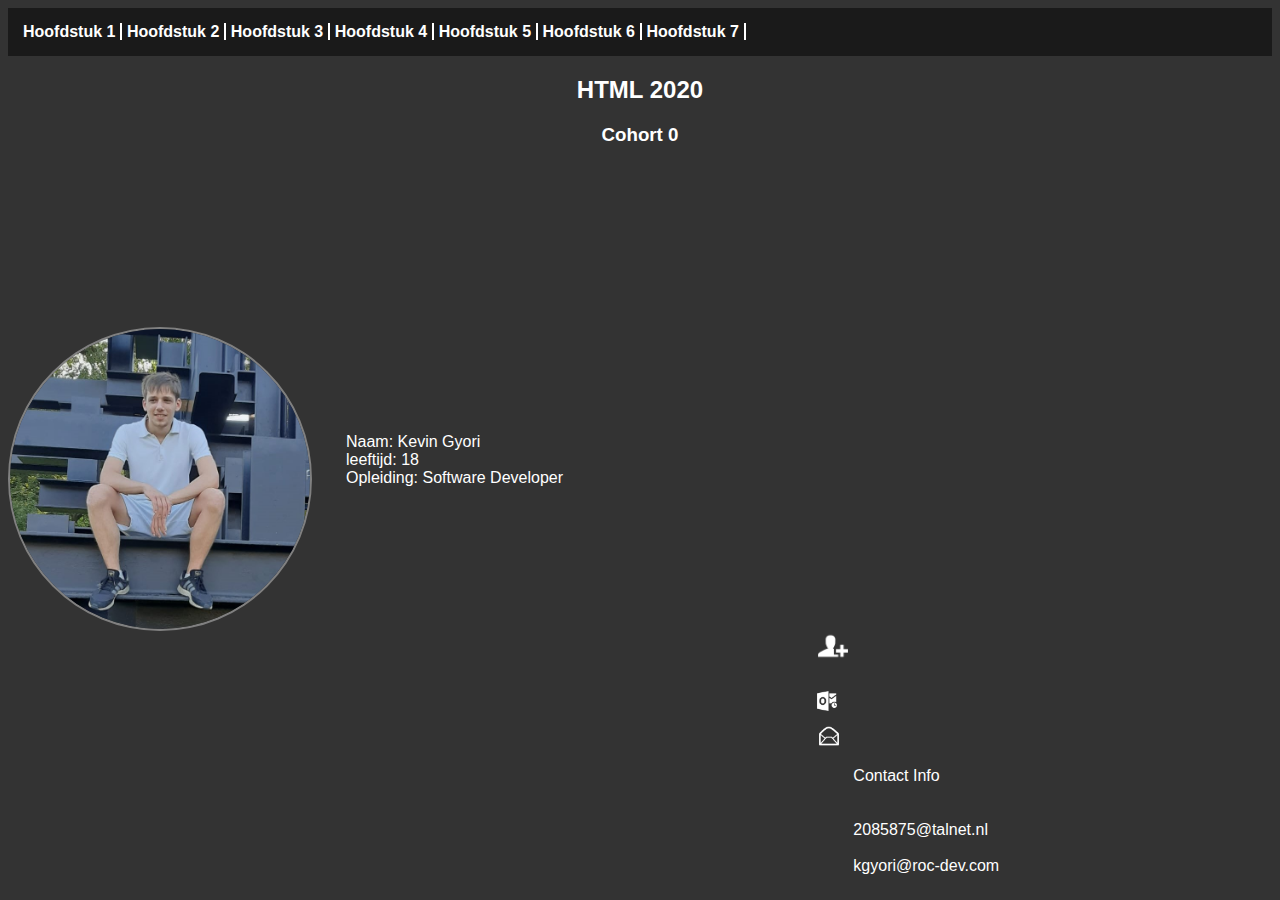
<file: index.html>
<!DOCTYPE html>
<html lang="en">
<head>
    <meta charset="UTF-8">
    <title>HTML 2020</title>
    <link rel="stylesheet" href="homepageCSS.css">
</head>
<body>

<header>
    <nav>
        <a href="h01/index.html">Hoofdstuk 1</a>
        <a href="h02/index.html">Hoofdstuk 2</a>
        <a href="h03/index.html">Hoofdstuk 3</a>
        <a href="h04/index.html">Hoofdstuk 4</a>
        <a href="h05/index.html">Hoofdstuk 5</a>
        <a href="h06/index.html">Hoofdstuk 6</a>
        <a href="h07/index.html">Hoofdstuk 7</a>
    </nav>
</header>

<!--body-->

<h2>HTML 2020</h2>
<h3>Cohort 0</h3>
<br>
<br>
<br>
<br>
<br>
<br>
<br>
<br>
<br>

<!--about me-->
<img class="pfp" src="img/pfp.jpg" alt="Profile picture">
<p>Naam: Kevin Gyori <br> leeftijd: 18 <br> Opleiding: Software Developer</p>


<!--contact info-->
<img class= "contact" src="img/add-user-xxl.png" alt="contact">
<img  class="outlook" src="img/outlook-xxl.png" alt="outlook">
<img  class="gmail" src="img/email-xxl.png" alt="gmail">
<p class="p1">Contact Info<br><br><br>2085875@talnet.nl<br><br>kgyori@roc-dev.com</p>

</body>
</html>
</file>
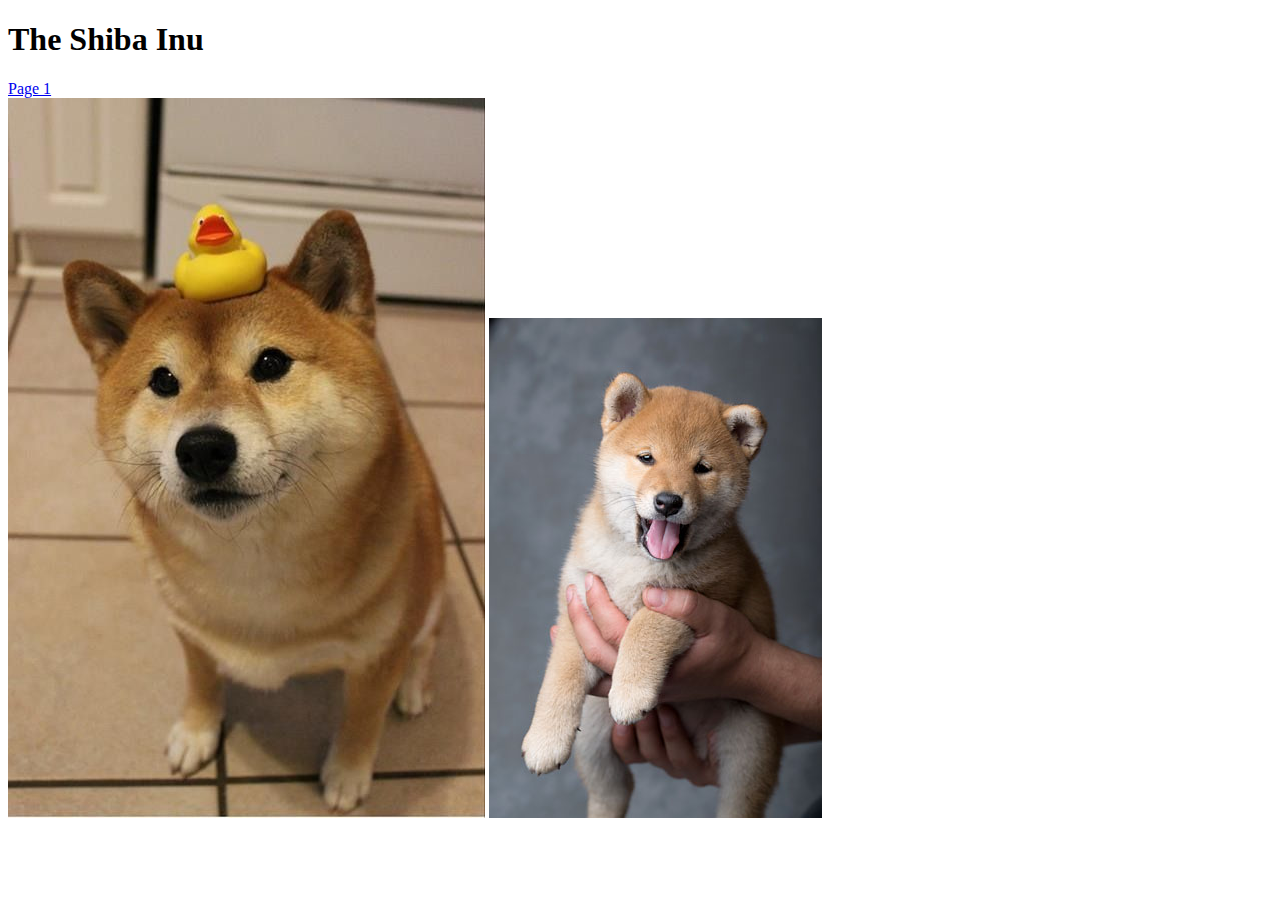
<file: h02/index.html>
<!DOCTYPE html>
<html lang="en">
<head>
    <meta charset="UTF-8">
    <title>Opdracht2_1</title>
</head>
<body>

<h1>The Shiba Inu</h1>
<a href="page1.html">Page 1</a>
<br>
<img src="img/shiba.jpg" alt="Shiba">
<img src="img/puppy.jpg" alt="Puppy">

</body>
</html>
</file>
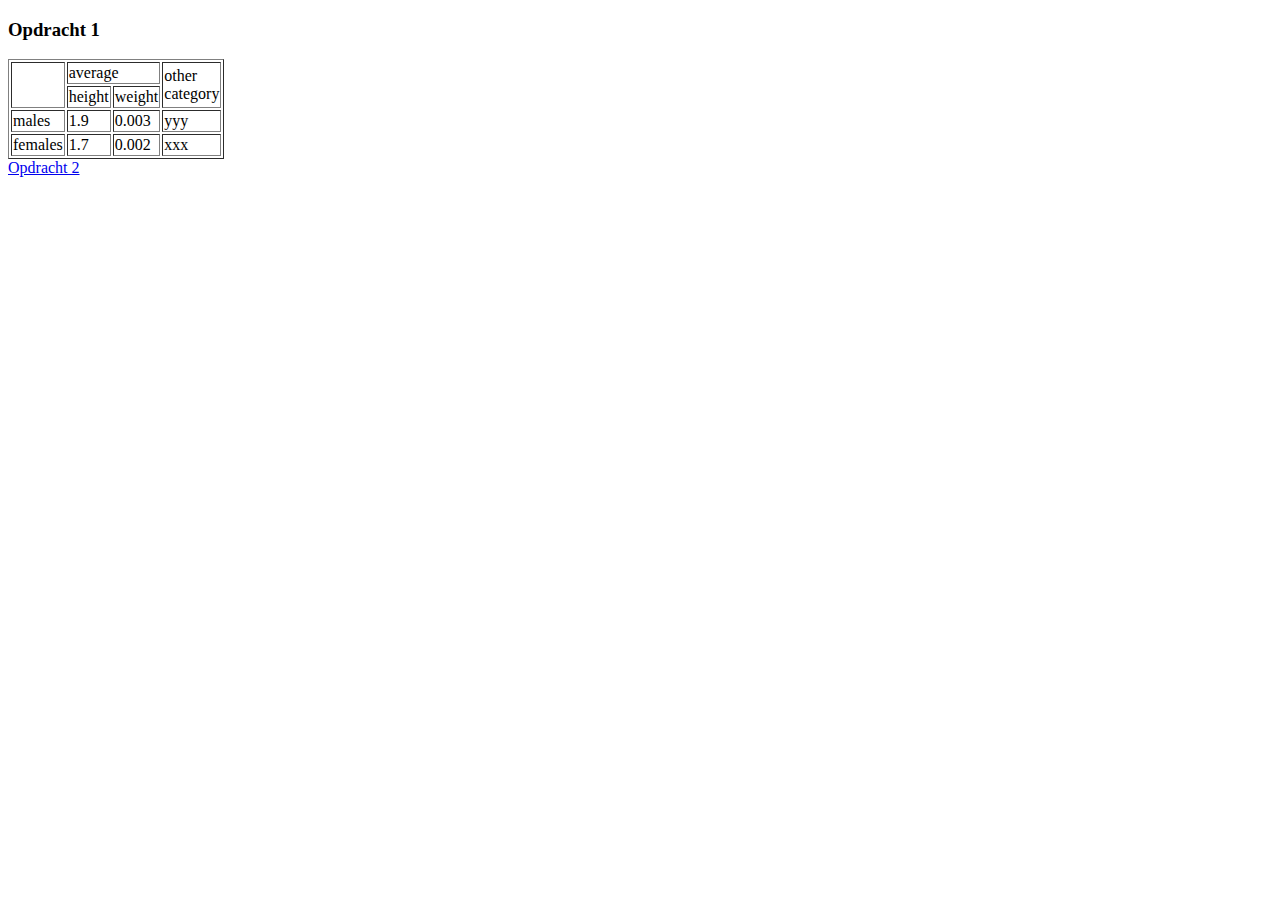
<file: h03/index.html>
<!DOCTYPE html>
<html lang="en">
<head>
    <meta charset="UTF-8">
    <title>Tabellen</title>
</head>
<body>
<h3>Opdracht 1</h3>
<table border="1">
    <tr>
        <td rowspan="2">　　　</td>
        <td colspan="2">average</td>
        <td rowspan="2">other<br>category</td>
    </tr>
    <tr>
        <td>height</td>
        <td>weight</td>
    </tr>
    <tr>
        <td>males</td>
        <td>1.9</td>
        <td>0.003</td>
        <td>yyy</td>
    </tr>
    <tr>
        <td>females</td>
        <td>1.7</td>
        <td>0.002</td>
        <td>xxx</td>
    </tr>
</table>

<a href="Opdracht3_2.html">Opdracht 2</a>

</body>
</html>
</file>
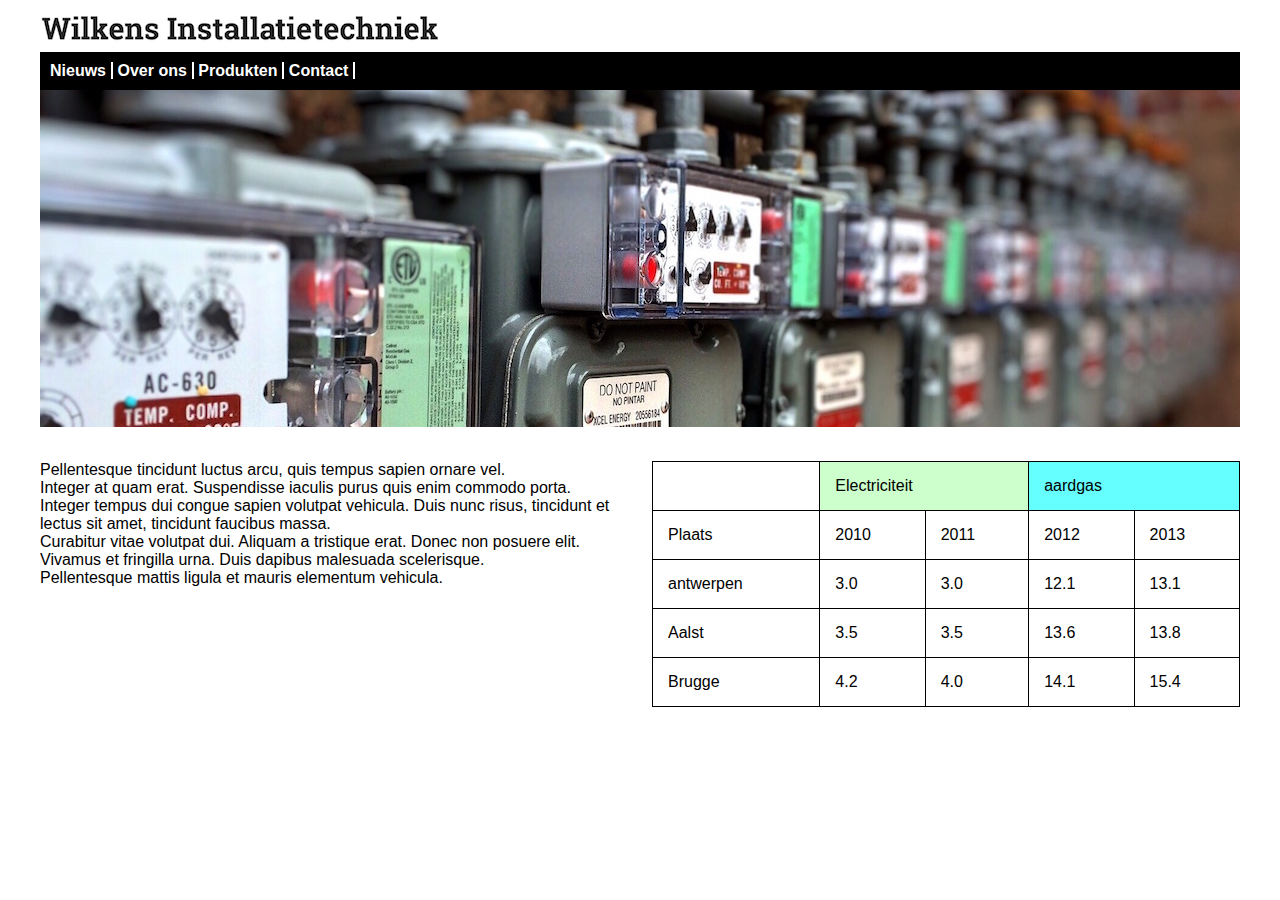
<file: h04/index.html>
<!DOCTYPE html>
<html lang="en">
<head>
    <meta charset="UTF-8">
    <title>Wilkens electrische installaties</title>
    <link rel="stylesheet" href="css/wilkens.css">
</head>
<body>
<div class="wrapper">

<!--header-->

<header>
    <img src="img/wilkens_logo.png" alt="logo">
    <nav>
        <a href="">Nieuws</a>
        <a href="">Over ons</a>
        <a href="">Produkten</a>
        <a href="">Contact</a>
    </nav>
</header>

<!--content-->
<main>
    <img src="img/elektriciteit.jpg" alt="foto electrische installatie">
    <article>
        Pellentesque tincidunt luctus arcu, quis tempus sapien ornare vel.
        <br>
        Integer at quam erat. Suspendisse iaculis purus quis enim commodo porta.
        <br>
        Integer tempus dui congue sapien volutpat vehicula. Duis nunc risus, tincidunt et lectus sit amet, tincidunt faucibus massa.
        <br>
        Curabitur vitae volutpat dui. Aliquam a tristique erat. Donec non posuere elit. Vivamus et fringilla urna. Duis dapibus malesuada scelerisque.
        <br>
        Pellentesque mattis ligula et mauris elementum vehicula.
    </article>
<table>
    <tr>
        <td></td>
        <td class="groen" colspan="2">Electriciteit</td>
        <td class="blauw" colspan="2">aardgas</td>
    </tr>
    <tr>
        <td>Plaats</td>
        <td>2010</td>
        <td>2011</td>
        <td>2012</td>
        <td>2013</td>
    </tr>
    <tr>
        <td>antwerpen</td>
        <td>3.0</td>
        <td>3.0</td>
        <td>12.1</td>
        <td>13.1</td>
    </tr>
    <tr>
        <td>Aalst</td>
        <td>3.5</td>
        <td>3.5</td>
        <td>13.6</td>
        <td>13.8</td>
    </tr>
    <tr>
        <td>Brugge</td>
        <td>4.2</td>
        <td>4.0</td>
        <td>14.1</td>
        <td>15.4</td>
    </tr>
</table>

</main>
</div> <!--wrapper-->
</body>
</html>
</file>
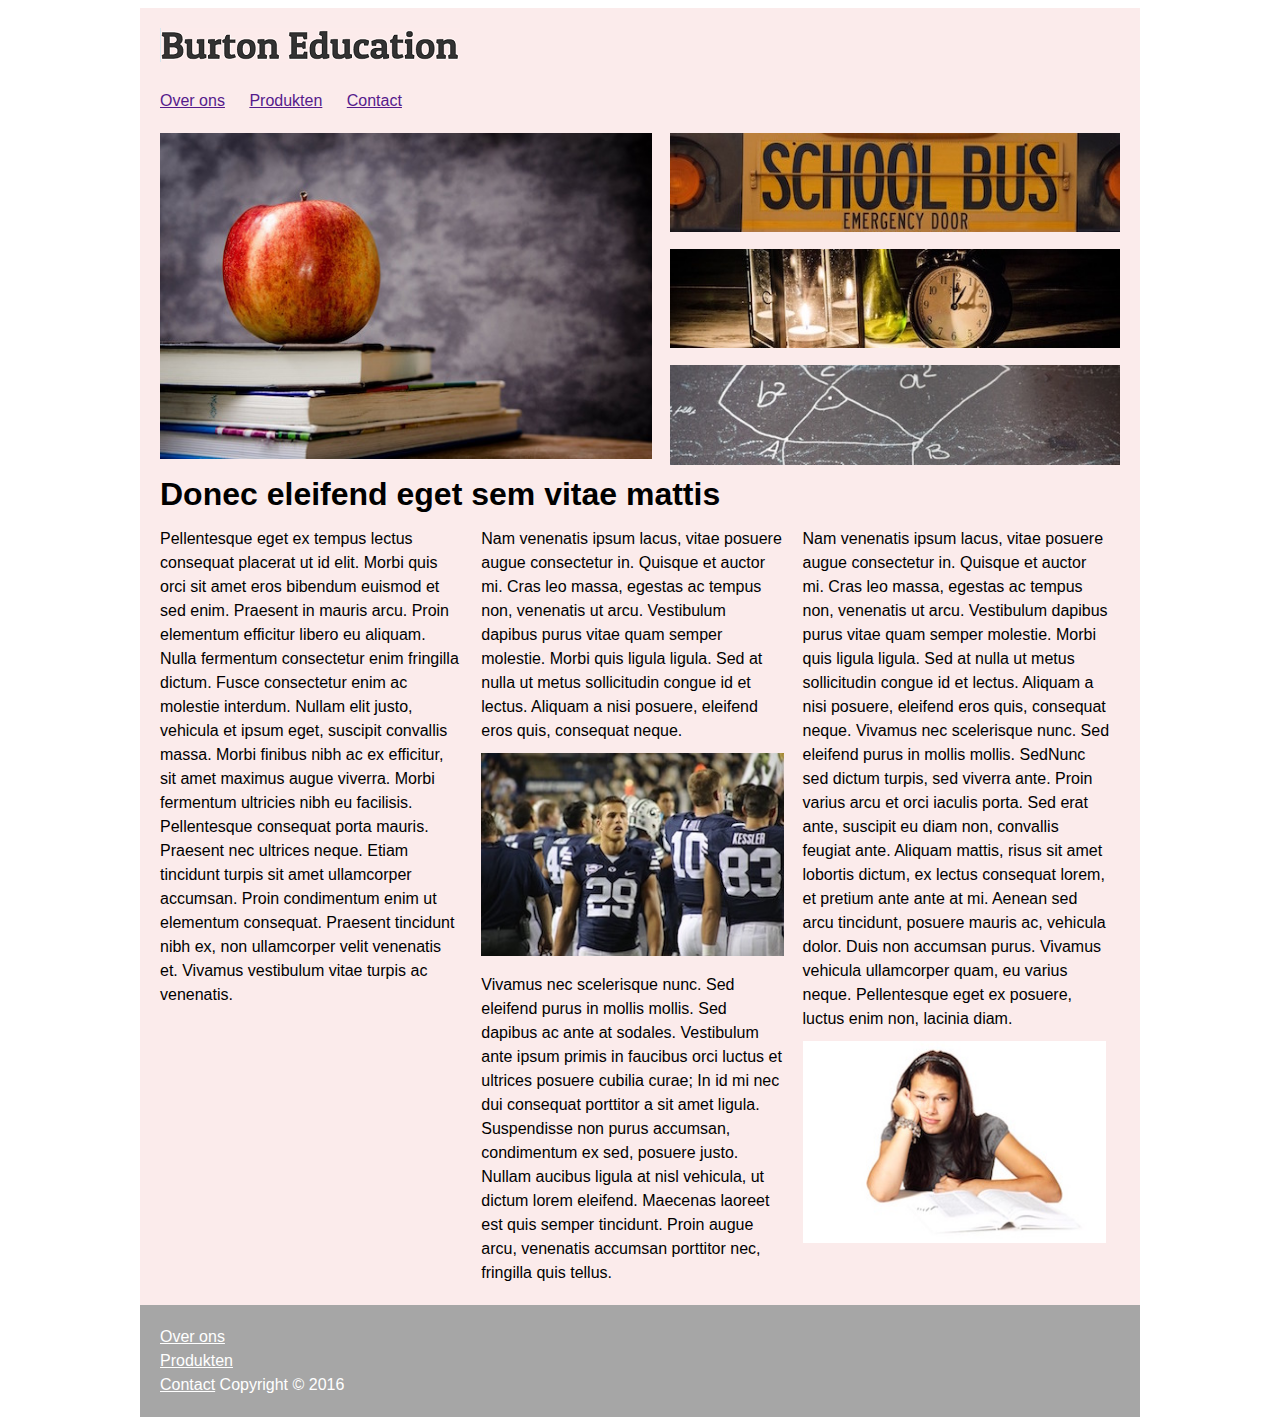
<file: h05/index.html>
<!DOCTYPE html>
<html lang="en">
<head>
    <meta charset="UTF-8">
    <title>Burton Education</title>
    <link rel="stylesheet" href="burtonCSS.css">
</head>
<body>

<div id="wrapper">

<header>
    <img src="img/burton_logo.png" alt="logo">
</header>

    <nav>
        <a href="">Over ons</a>
        <a href="">Produkten</a>
        <a href="">Contact</a>
    </nav>

    <section class="appel">
        <img  class="appel" src="img/appel.jpg" alt="appel">
    </section>
    <section class="visuals">
        <img class="visuals" src="img/bus.jpg" alt="schoolbus">
        <img class="visuals" src="img/desk.jpg" alt="clock">
        <img class="visuals" src="img/pythagoras.jpg" alt="schoolbord">
    </section>
    <section class="artikelen">
        <h1>Donec eleifend eget sem vitae mattis</h1>
        <article>Pellentesque eget ex tempus lectus consequat placerat ut id elit.
            Morbi quis orci sit amet eros bibendum euismod et sed enim.
            Praesent in mauris arcu. Proin elementum efficitur libero eu aliquam.
            Nulla fermentum consectetur enim fringilla dictum. Fusce consectetur enim ac
            molestie interdum.
            Nullam elit justo, vehicula et ipsum eget, suscipit convallis massa.
            Morbi finibus nibh ac ex efficitur, sit amet maximus augue viverra.
            Morbi fermentum ultricies nibh eu facilisis.
            Pellentesque consequat porta mauris. Praesent nec ultrices neque.
            Etiam tincidunt turpis sit amet ullamcorper accumsan.
            Proin condimentum enim ut elementum consequat. Praesent tincidunt nibh ex, non
            ullamcorper
            velit venenatis et.
            Vivamus vestibulum vitae turpis ac venenatis.</article>

        <article>
            Nam venenatis ipsum lacus, vitae posuere augue consectetur in.
            Quisque et auctor mi. Cras leo massa, egestas ac tempus non, venenatis ut arcu.
            Vestibulum dapibus purus vitae quam semper molestie. Morbi quis ligula ligula.
            Sed at nulla ut metus sollicitudin congue id et lectus. Aliquam a nisi posuere,
            eleifend eros quis, consequat neque.
            <img class="article" src="img/football.jpg" alt="football">
            Vivamus nec scelerisque nunc. Sed eleifend purus in mollis mollis. Sed dapibus ac ante at sodales.
            Vestibulum ante ipsum primis in faucibus orci luctus et ultrices posuere cubilia curae; In id mi
            nec dui consequat porttitor
            a sit amet ligula. Suspendisse non purus accumsan, condimentum ex sed, posuere justo. Nullam
            aucibus ligula at nisl vehicula, ut dictum lorem eleifend. Maecenas laoreet est quis semper tincidunt.
            Proin augue arcu, venenatis accumsan porttitor nec, fringilla quis tellus.</article>

        <article>Nam venenatis ipsum lacus, vitae posuere augue consectetur in. Quisque et auctor mi.
            Cras leo massa, egestas ac tempus non, venenatis ut arcu. Vestibulum dapibus purus vitae quam semper
            molestie. Morbi quis ligula ligula. Sed at nulla ut metus sollicitudin congue id et lectus. Aliquam a nisi
            posuere, eleifend eros quis, consequat neque. Vivamus nec scelerisque nunc. Sed eleifend purus in mollis
            mollis. SedNunc sed dictum turpis, sed viverra ante. Proin varius arcu et orci iaculis porta.
            Sed erat ante, suscipit eu diam non, convallis feugiat ante. Aliquam mattis, risus sit amet
            lobortis dictum, ex lectus consequat lorem, et pretium ante ante at mi. Aenean sed arcu tincidunt,
            posuere mauris ac, vehicula dolor. Duis non accumsan purus. Vivamus vehicula ullamcorper quam, eu varius
            neque. Pellentesque eget ex posuere, luctus enim non, lacinia diam. <img class="article" src="img/book.jpg" alt="book">
        </article>
    </section>
</div>
<footer>
    <a href="">Over ons</a>
    <br>
    <a href="">Produkten</a>
    <br>
    <a href="">Contact</a>
    Copyright &copy; 2016
</footer>
</body>
</html>
</file>
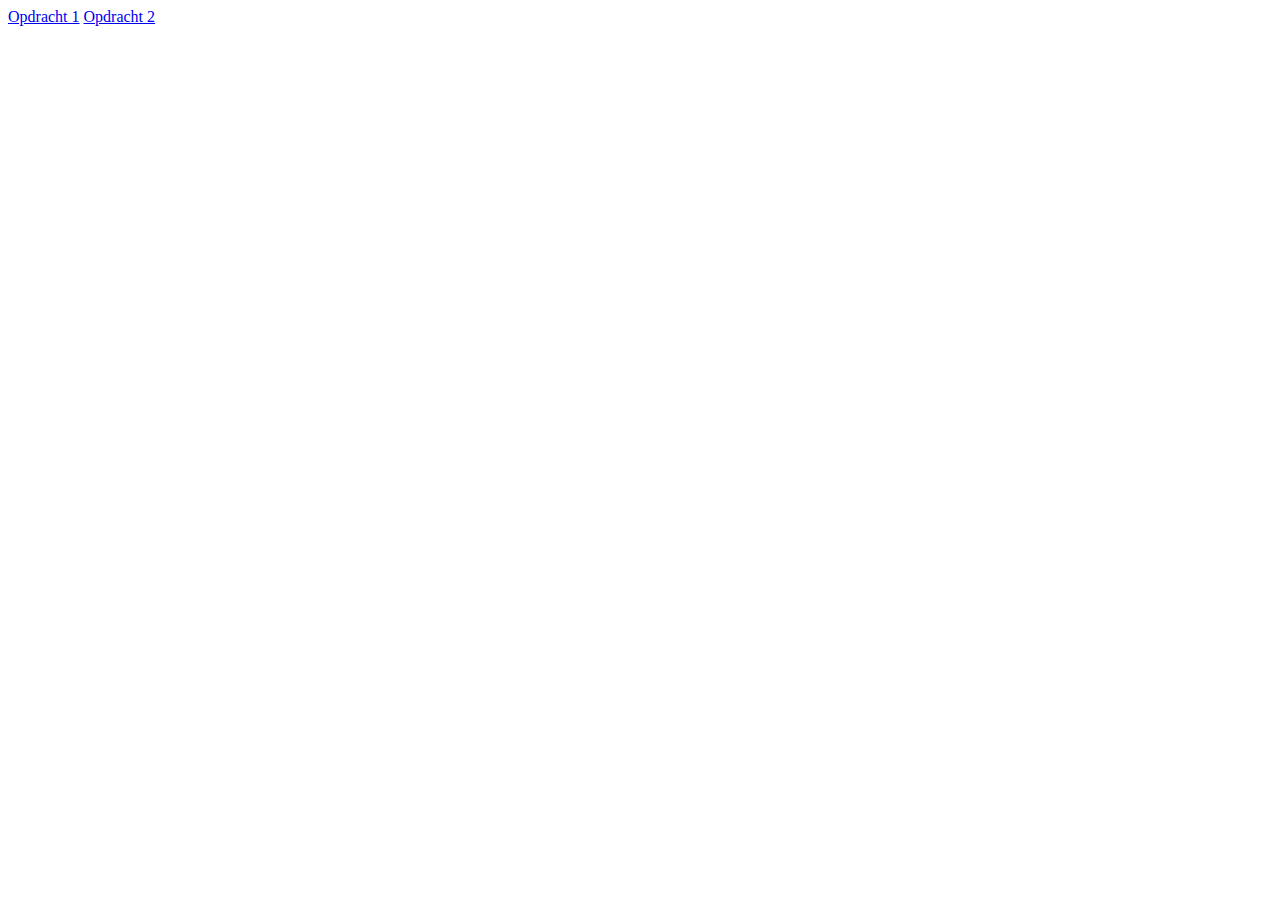
<file: h06/index.html>
<!DOCTYPE html>
<html lang="en">
<head>
    <meta charset="UTF-8">
    <title>Opdrachten</title>
</head>
<body>
<a href="h06_Opdracht1/index.html">Opdracht 1</a>
<a href="h06_Opdracht2/index.html">Opdracht 2</a>
</body>
</html>
</file>
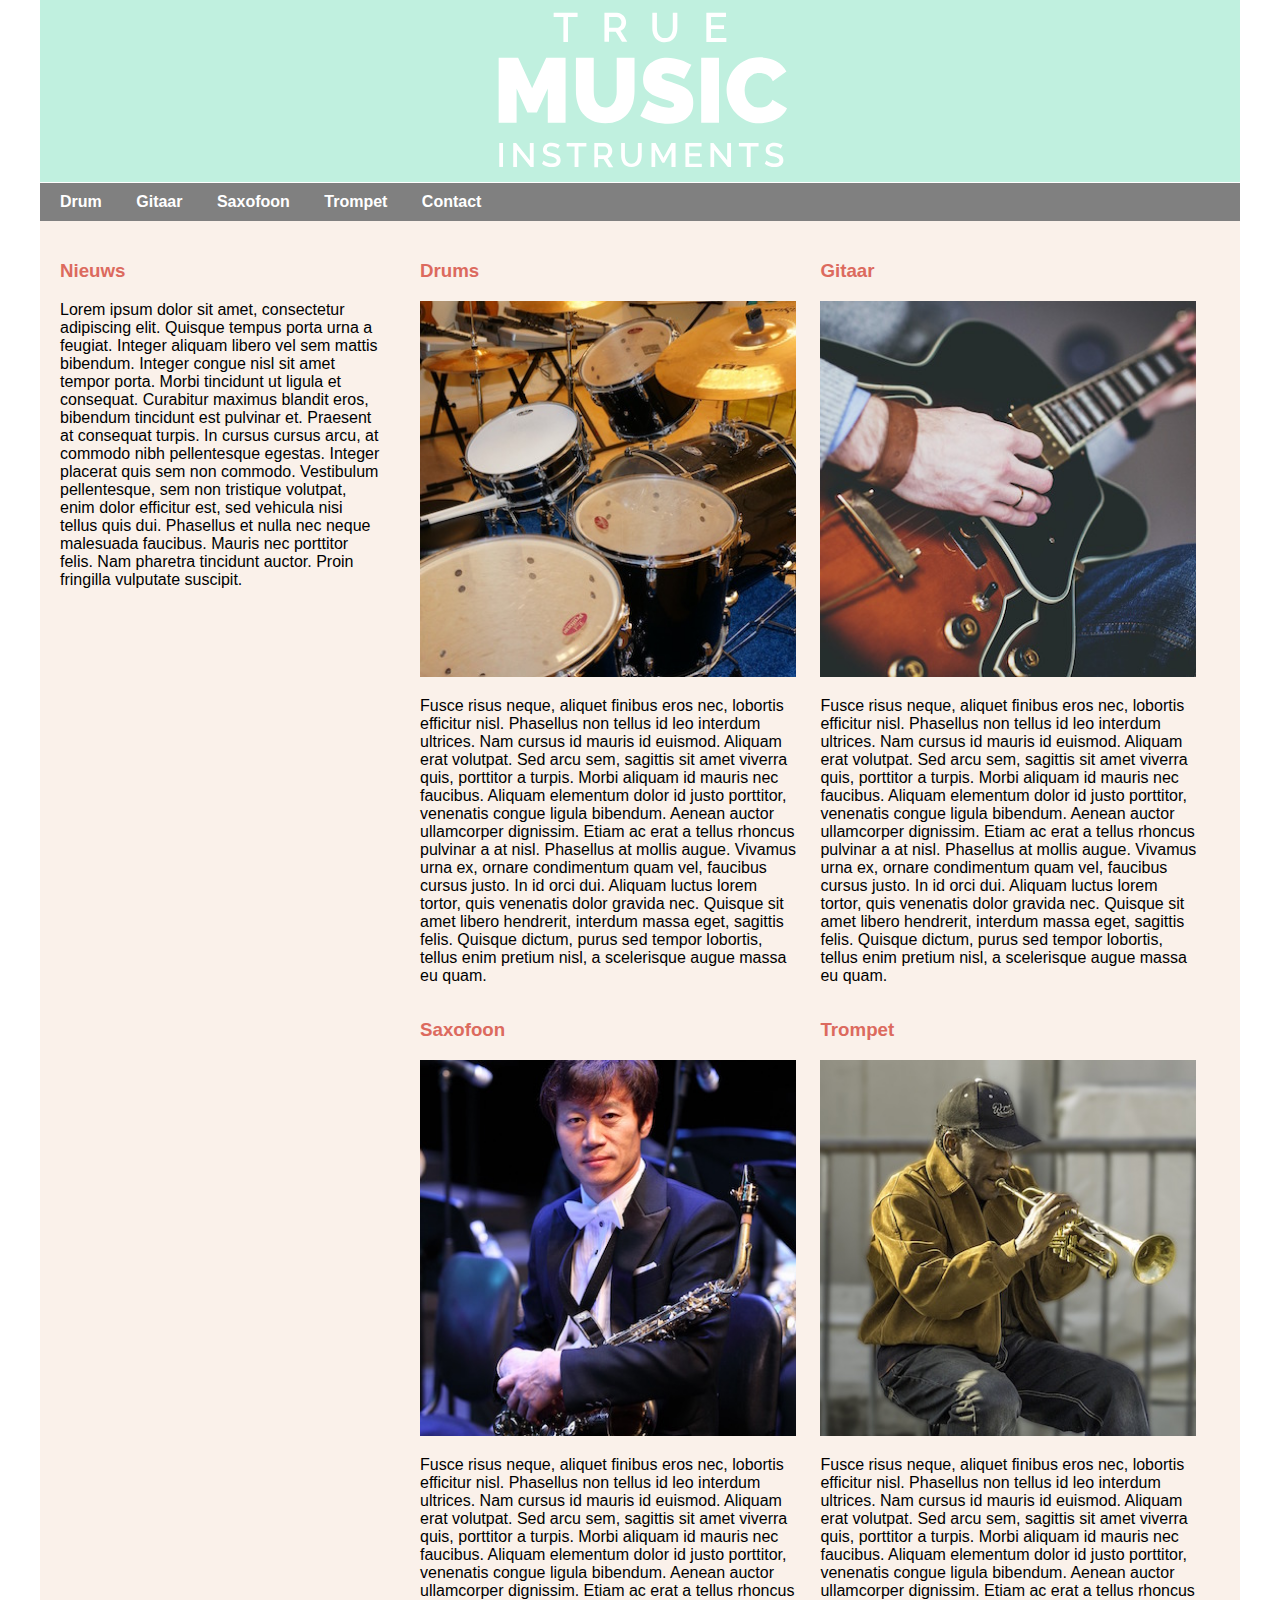
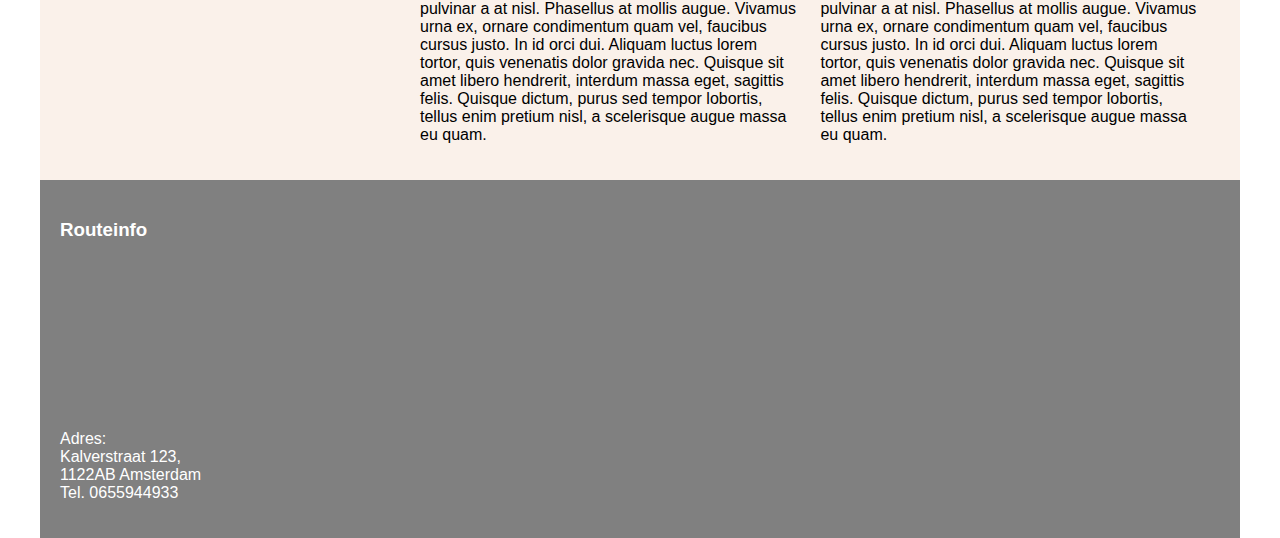
<file: h07/index.html>
<!DOCTYPE html>
<html lang="en">
<head>
    <meta charset="UTF-8">
    <title>True Music</title>
    <link rel="stylesheet" href="https://fonts.google.com/specimen/Raleway?query=raleway">
    <link rel="stylesheet" href="trueMusicCSS.css">

</head>
<body>
<div id="wrapper">
    <header>
        <img id="logo" src="img/truemusic-logo.svg" alt="logo">
    </header>

    <nav>
        <ul>
            <li><a href="#drum">Drum</a></li>
            <li><a href="#gitaar">Gitaar</a></li>
            <li><a href="#saxofoon">Saxofoon</a></li>
            <li><a href="#trompet">Trompet</a></li>
            <li><a href="#contact">Contact</a></li>
        </ul>
    </nav>
    <section id="nieuws">
        <h3>Nieuws</h3>
        Lorem ipsum dolor sit amet, consectetur adipiscing elit. Quisque tempus porta urna a feugiat.
        Integer aliquam libero vel sem mattis bibendum. Integer congue nisl sit amet tempor porta.
        Morbi tincidunt ut ligula et consequat. Curabitur maximus blandit eros, bibendum tincidunt est pulvinar et.
        Praesent at consequat turpis. In cursus cursus arcu, at commodo nibh pellentesque egestas.
        Integer placerat quis sem non commodo. Vestibulum pellentesque, sem non tristique volutpat,
        enim dolor efficitur est, sed vehicula nisi tellus quis dui. Phasellus et nulla nec neque malesuada faucibus.
        Mauris nec porttitor felis. Nam pharetra tincidunt auctor. Proin fringilla vulputate suscipit.
    </section>
    <section id="instrumenten">
        <article>
            <h3>Drums</h3>
            <img src="img/drums.jpg" alt="plaatje instrument">
            <p>
                Fusce risus neque, aliquet finibus eros nec, lobortis efficitur nisl.
                Phasellus non tellus id leo interdum ultrices. Nam cursus id mauris id euismod.
                Aliquam erat volutpat. Sed arcu sem, sagittis sit amet viverra quis, porttitor a turpis.
                Morbi aliquam id mauris nec faucibus. Aliquam elementum dolor id justo porttitor, venenatis
                congue ligula bibendum. Aenean auctor ullamcorper dignissim. Etiam ac erat a tellus rhoncus
                pulvinar a at nisl. Phasellus at mollis augue. Vivamus urna ex, ornare condimentum quam vel,
                faucibus cursus justo. In id orci dui. Aliquam luctus lorem tortor, quis venenatis dolor gravida nec.
                Quisque sit amet libero hendrerit, interdum massa eget, sagittis felis. Quisque dictum, purus
                sed tempor lobortis, tellus enim pretium nisl, a scelerisque augue massa eu quam.
            </p>
        </article>

        <article>
            <h3>Gitaar</h3>
            <img src="img/gitaar.jpg" alt="plaatje instrument">
            <p>
                Fusce risus neque, aliquet finibus eros nec, lobortis efficitur nisl.
                Phasellus non tellus id leo interdum ultrices. Nam cursus id mauris id euismod.
                Aliquam erat volutpat. Sed arcu sem, sagittis sit amet viverra quis, porttitor a turpis.
                Morbi aliquam id mauris nec faucibus. Aliquam elementum dolor id justo porttitor, venenatis
                congue ligula bibendum. Aenean auctor ullamcorper dignissim. Etiam ac erat a tellus rhoncus
                pulvinar a at nisl. Phasellus at mollis augue. Vivamus urna ex, ornare condimentum quam vel,
                faucibus cursus justo. In id orci dui. Aliquam luctus lorem tortor, quis venenatis dolor gravida nec.
                Quisque sit amet libero hendrerit, interdum massa eget, sagittis felis. Quisque dictum, purus
                sed tempor lobortis, tellus enim pretium nisl, a scelerisque augue massa eu quam.
            </p>
        </article>

        <article>
            <h3>Saxofoon</h3>
            <img src="img/saxofoon.jpg" alt="plaatje instrument">
            <p>
                Fusce risus neque, aliquet finibus eros nec, lobortis efficitur nisl.
                Phasellus non tellus id leo interdum ultrices. Nam cursus id mauris id euismod.
                Aliquam erat volutpat. Sed arcu sem, sagittis sit amet viverra quis, porttitor a turpis.
                Morbi aliquam id mauris nec faucibus. Aliquam elementum dolor id justo porttitor, venenatis
                congue ligula bibendum. Aenean auctor ullamcorper dignissim. Etiam ac erat a tellus rhoncus
                pulvinar a at nisl. Phasellus at mollis augue. Vivamus urna ex, ornare condimentum quam vel,
                faucibus cursus justo. In id orci dui. Aliquam luctus lorem tortor, quis venenatis dolor gravida nec.
                Quisque sit amet libero hendrerit, interdum massa eget, sagittis felis. Quisque dictum, purus
                sed tempor lobortis, tellus enim pretium nisl, a scelerisque augue massa eu quam.
            </p>
        </article>

        <article>
            <h3>Trompet</h3>
            <img src="img/trompet.jpg" alt="plaatje instrument">
            <p>
                Fusce risus neque, aliquet finibus eros nec, lobortis efficitur nisl.
                Phasellus non tellus id leo interdum ultrices. Nam cursus id mauris id euismod.
                Aliquam erat volutpat. Sed arcu sem, sagittis sit amet viverra quis, porttitor a turpis.
                Morbi aliquam id mauris nec faucibus. Aliquam elementum dolor id justo porttitor, venenatis
                congue ligula bibendum. Aenean auctor ullamcorper dignissim. Etiam ac erat a tellus rhoncus
                pulvinar a at nisl. Phasellus at mollis augue. Vivamus urna ex, ornare condimentum quam vel,
                faucibus cursus justo. In id orci dui. Aliquam luctus lorem tortor, quis venenatis dolor gravida nec.
                Quisque sit amet libero hendrerit, interdum massa eget, sagittis felis. Quisque dictum, purus
                sed tempor lobortis, tellus enim pretium nisl, a scelerisque augue massa eu quam.
            </p>
        </article>

    </section>
    <footer>
        <h3>Routeinfo</h3>
        <iframe src="https://www.google.com/maps/embed?pb=!1m18!1m12!1m3!1d2436.063742688666!2d4.88894531580185!3d52.36926417978583!2m3!1f0!2f0!3f0!3m2!1i1024!2i768!4f13.1!3m3!1m2!1s0x47c609c1a915c917%3A0x7544d2ae383997e5!2sKalverstraat%20123%2C%201012%20PA%20Amsterdam!5e0!3m2!1sen!2snl!4v1602064930873!5m2!1sen!2snl" width="100%" height="150" frameborder="0" style="border:0;" allowfullscreen="" aria-hidden="false" tabindex="0"></iframe>
        <p>Adres: <br>
            Kalverstraat 123,<br>
            1122AB Amsterdam<br>
            Tel. 0655944933</p>
    </footer>
</div> <!--wrapper-->
</body>
</html>
</file>
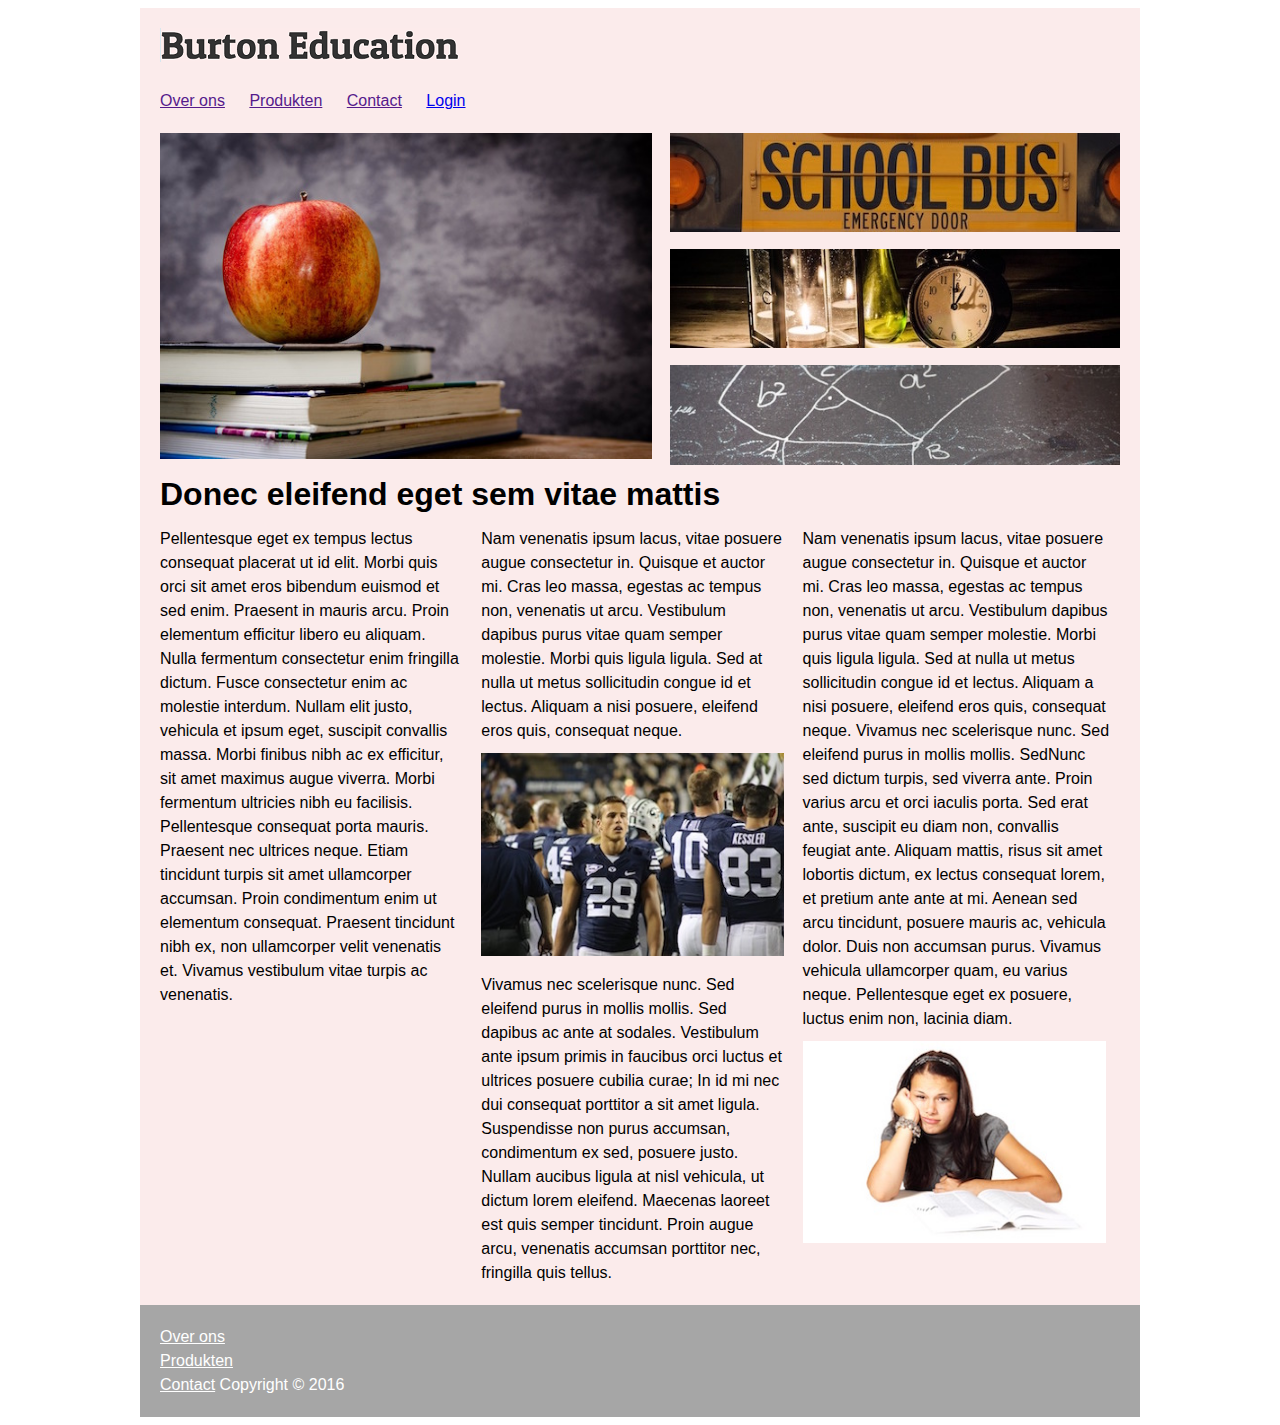
<file: h06/h06_Opdracht1/index.html>
<!DOCTYPE html>
<html lang="en">
<head>
    <meta charset="UTF-8">
    <title>Formulier</title>
    <link rel="stylesheet" href="formulierCSS.css">
</head>
<body>

<div id="wrapper">

    <header>
        <img src="img/burton_logo.png" alt="logo">
    </header>

    <nav>
        <a href="">Over ons</a>
        <a href="">Produkten</a>
        <a href="">Contact</a>
        <a href="login.html">Login</a>
    </nav>

    <section class="appel">
        <img class="appel" src="img/appel.jpg" alt="appel">
    </section>
    <section class="visuals">
        <img class="visuals" src="img/bus.jpg" alt="schoolbus">
        <img class="visuals" src="img/desk.jpg" alt="clock">
        <img class="visuals" src="img/pythagoras.jpg" alt="schoolbord">
    </section>
    <section class="artikelen">
        <h1>Donec eleifend eget sem vitae mattis</h1>
        <article>Pellentesque eget ex tempus lectus consequat placerat ut id elit.
            Morbi quis orci sit amet eros bibendum euismod et sed enim.
            Praesent in mauris arcu. Proin elementum efficitur libero eu aliquam.
            Nulla fermentum consectetur enim fringilla dictum. Fusce consectetur enim ac
            molestie interdum.
            Nullam elit justo, vehicula et ipsum eget, suscipit convallis massa.
            Morbi finibus nibh ac ex efficitur, sit amet maximus augue viverra.
            Morbi fermentum ultricies nibh eu facilisis.
            Pellentesque consequat porta mauris. Praesent nec ultrices neque.
            Etiam tincidunt turpis sit amet ullamcorper accumsan.
            Proin condimentum enim ut elementum consequat. Praesent tincidunt nibh ex, non
            ullamcorper
            velit venenatis et.
            Vivamus vestibulum vitae turpis ac venenatis.</article>

        <article>
            Nam venenatis ipsum lacus, vitae posuere augue consectetur in.
            Quisque et auctor mi. Cras leo massa, egestas ac tempus non, venenatis ut arcu.
            Vestibulum dapibus purus vitae quam semper molestie. Morbi quis ligula ligula.
            Sed at nulla ut metus sollicitudin congue id et lectus. Aliquam a nisi posuere,
            eleifend eros quis, consequat neque.
            <img class="article" src="img/football.jpg" alt="football">
            Vivamus nec scelerisque nunc. Sed eleifend purus in mollis mollis. Sed dapibus ac ante at sodales.
            Vestibulum ante ipsum primis in faucibus orci luctus et ultrices posuere cubilia curae; In id mi
            nec dui consequat porttitor
            a sit amet ligula. Suspendisse non purus accumsan, condimentum ex sed, posuere justo. Nullam
            aucibus ligula at nisl vehicula, ut dictum lorem eleifend. Maecenas laoreet est quis semper tincidunt.
            Proin augue arcu, venenatis accumsan porttitor nec, fringilla quis tellus.</article>

        <article>Nam venenatis ipsum lacus, vitae posuere augue consectetur in. Quisque et auctor mi.
            Cras leo massa, egestas ac tempus non, venenatis ut arcu. Vestibulum dapibus purus vitae quam semper
            molestie. Morbi quis ligula ligula. Sed at nulla ut metus sollicitudin congue id et lectus. Aliquam a nisi
            posuere, eleifend eros quis, consequat neque. Vivamus nec scelerisque nunc. Sed eleifend purus in mollis
            mollis. SedNunc sed dictum turpis, sed viverra ante. Proin varius arcu et orci iaculis porta.
            Sed erat ante, suscipit eu diam non, convallis feugiat ante. Aliquam mattis, risus sit amet
            lobortis dictum, ex lectus consequat lorem, et pretium ante ante at mi. Aenean sed arcu tincidunt,
            posuere mauris ac, vehicula dolor. Duis non accumsan purus. Vivamus vehicula ullamcorper quam, eu varius
            neque. Pellentesque eget ex posuere, luctus enim non, lacinia diam. <img class="article" src="img/book.jpg" alt="book">
        </article>
    </section>
</div>
<footer>
    <a href="">Over ons</a>
    <br>
    <a href="">Produkten</a>
    <br>
    <a href="">Contact</a>
    Copyright &copy; 2016
</footer>
</body>
</html>
</file>
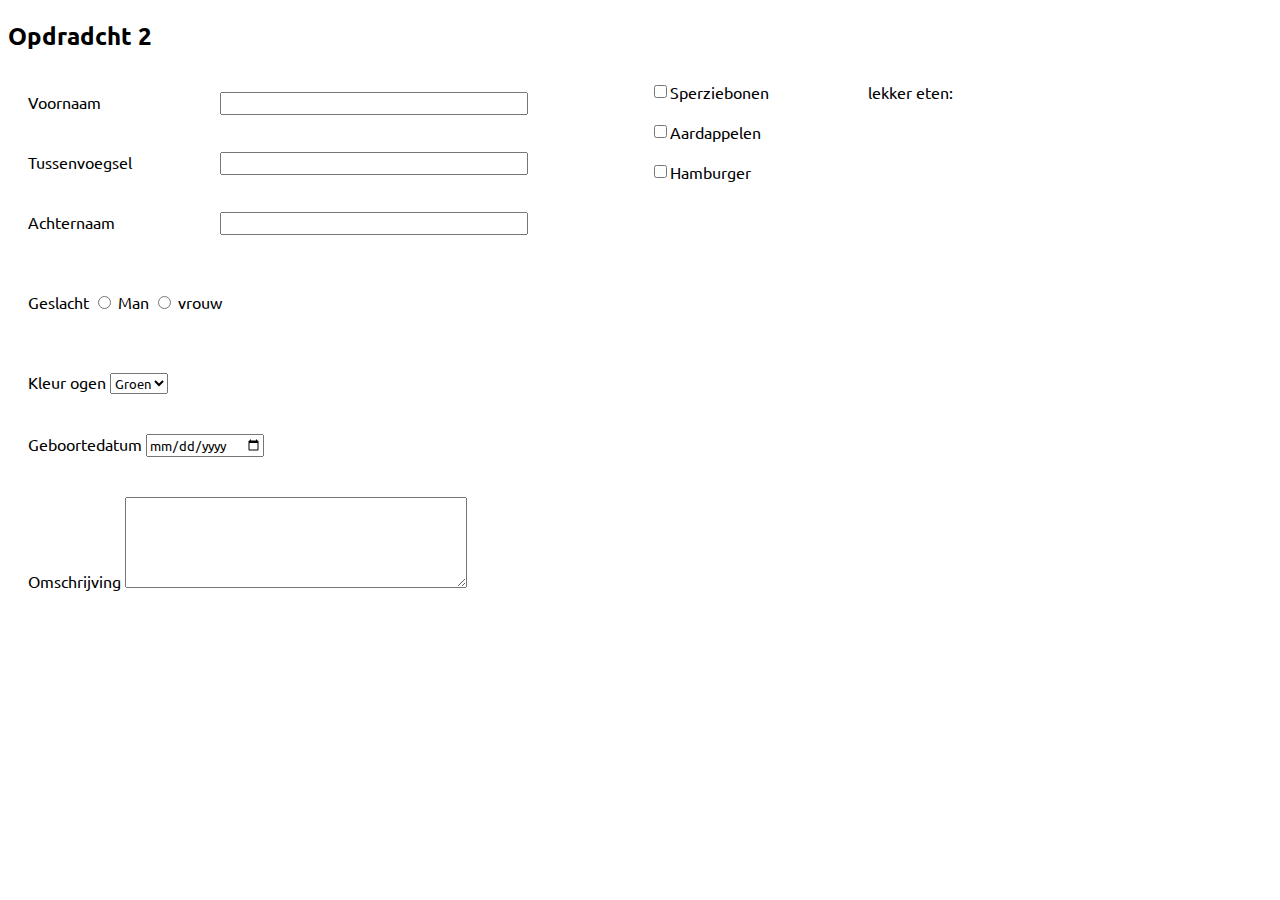
<file: h06/h06_Opdracht2/index.html>
<!DOCTYPE html>
<html lang="en">
<head>
    <meta charset="UTF-8">
    <title>Opdracht2</title>

    <link rel="stylesheet" href="https://fonts.googleapis.com/css?family=Ubuntu">

</head>

<link rel="stylesheet" href="opdracht2CSS.css">

<body>
<h2>Opdradcht 2</h2>
<form action="https://www.savatarian.com/html5/form.php" method="post">

    <!--Namen Input-->
    <section class="namen">
        
    <div class="form-groep">
        <label for="voornaam">Voornaam</label>
        <input class="namen-input" type="text" id="voornaam">
    </div>
        
    <div class="form-groep">
        <label for="tussenvoegsel">Tussenvoegsel</label>
        <input class="namen-input" type="text" id="tussenvoegsel">
    </div>
        
    <div class="form-groep">
        <label for="achternaam">Achternaam</label>
        <input class="namen-input" type="text" id="achternaam">
    </div>
        
    </section>

    <p id="lekker-eten">lekker eten:</p>

    <!--Checkbox input-->
    <section class="checkbox">

        <div class="checkbox-positie">
            <label for="sperziebonen">Sperziebonen</label>
            <input class="checkbox-input" type="checkbox" id="sperziebonen">
        </div>
        
        <div class="checkbox-positie">
            <label for="aardappelen">Aardappelen</label>
            <input class="checkbox-input" type="checkbox" id="aardappelen">
        </div>
        
        <div class="checkbox-positie">
            <label for="hamburger">Hamburger</label>
            <input class="checkbox-input" type="checkbox" id="hamburger">
        </div>
        
    </section>

    <!--Gebortedatum input-->
    <section class="radio">
        <div class="radio-input">
            <label for="man">Geslacht</label>
            <input type="radio" id="man">
            <label for="man">Man</label>
            <input type="radio" id="vrouw">
            <label for="vrouw">vrouw</label>
        </div>
    </section>

    <!--Select input-->
    <section class="select-input">
        <div class="select">
            <label for="ogen">Kleur ogen</label>
            <select name="Kleurogen" id="ogen">
            <option value="groen">Groen</option>
            <option value="blauw">Blauw</option>
            <option value="bruin">Bruin</option>
            </select>
        </div>
    </section>

    <!--Datum input-->
    <section class="datum-input">
        <div class="datum">
            <label for="geboortedatum">Geboortedatum</label>
            <input type="date" id="geboortedatum">
        </div>
    </section>

    <!--Textarea input-->
    <section class="textarea-input">
        <div class="textarea">
            <label class="textarea-label" for="omschrijving">Omschrijving</label>
            <textarea name="omschrijving" id="omschrijving" cols="40" rows="5"></textarea>
        </div>
    </section>

</form>
</body>
</html>
</file>
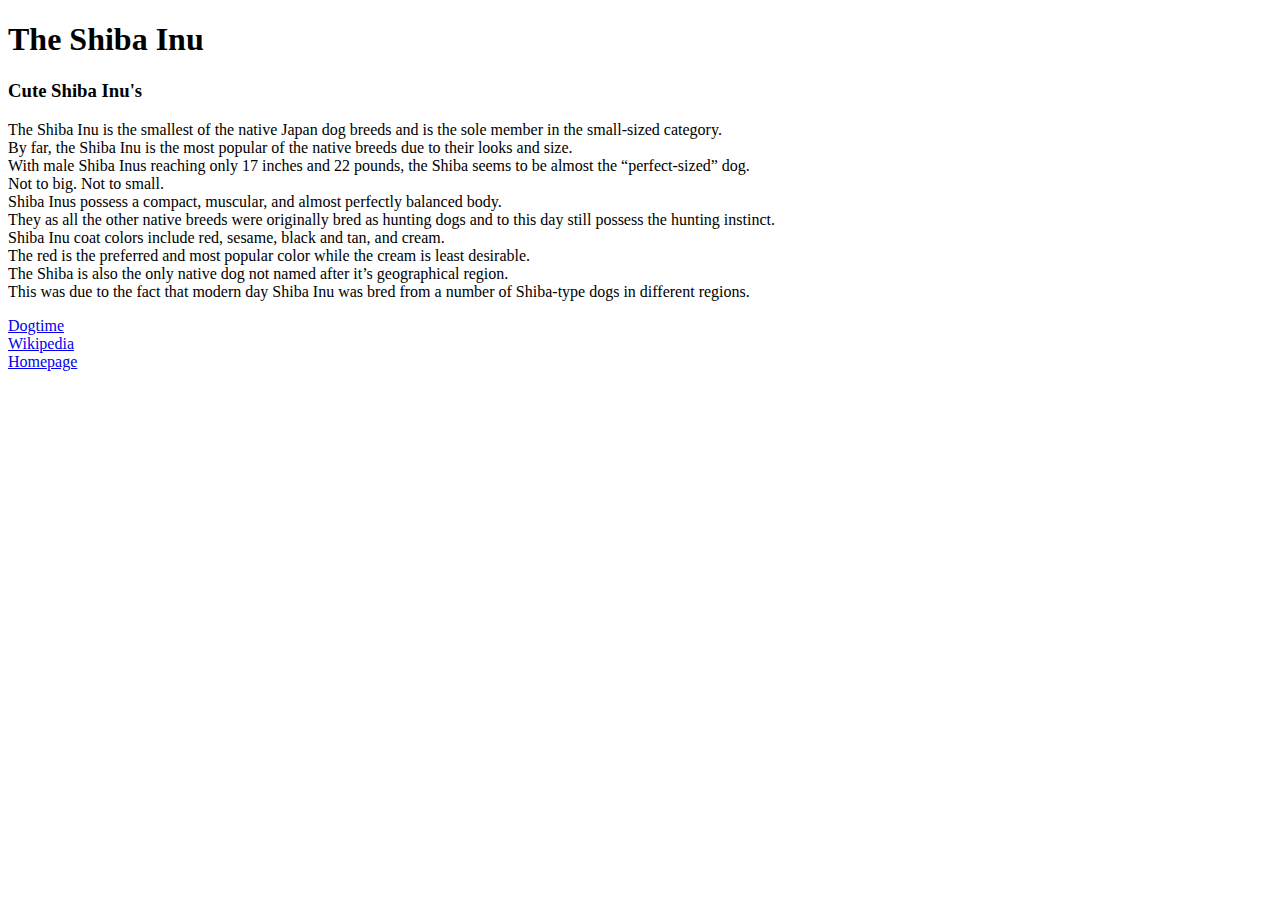
<file: h02/page1.html>
<!DOCTYPE html>
<html lang="en">
<head>
    <meta charset="UTF-8">
    <title>Page 1</title>
</head>
<body>
<h1>The Shiba Inu</h1>
<h3>Cute Shiba Inu's</h3>
<p>The Shiba Inu is the smallest of the native Japan dog breeds and is the  sole member in the small-sized category.
    <br>
    By far, the Shiba Inu is the most popular of the native breeds due to their looks and size.
    <br>
    With male Shiba Inus reaching only 17 inches and 22 pounds, the Shiba seems to be almost the “perfect-sized” dog.
    <br>
    Not to big. Not to small.
    <br>
    Shiba Inus possess a compact, muscular, and almost perfectly balanced body.
    <br>
    They as all the other native breeds were originally bred as hunting dogs and to this day still possess the hunting instinct.
    <br>
    Shiba Inu coat colors include red, sesame, black and tan, and cream.
    <br>
    The red is the preferred and most popular color while the cream is least desirable.
    <br>
    The Shiba is also the only native dog not named after it’s geographical region.
    <br>
    This was due to the fact that modern day Shiba Inu was bred from a number of Shiba-type dogs in different regions.</p>

<a href="https://dogtime.com/dog-breeds/shiba-inu">Dogtime</a>
<br>
<a href="https://en.wikipedia.org/wiki/Shiba_Inu">Wikipedia</a>
<br>
<a href="index.html">Homepage</a>
</body>
</html>
</file>
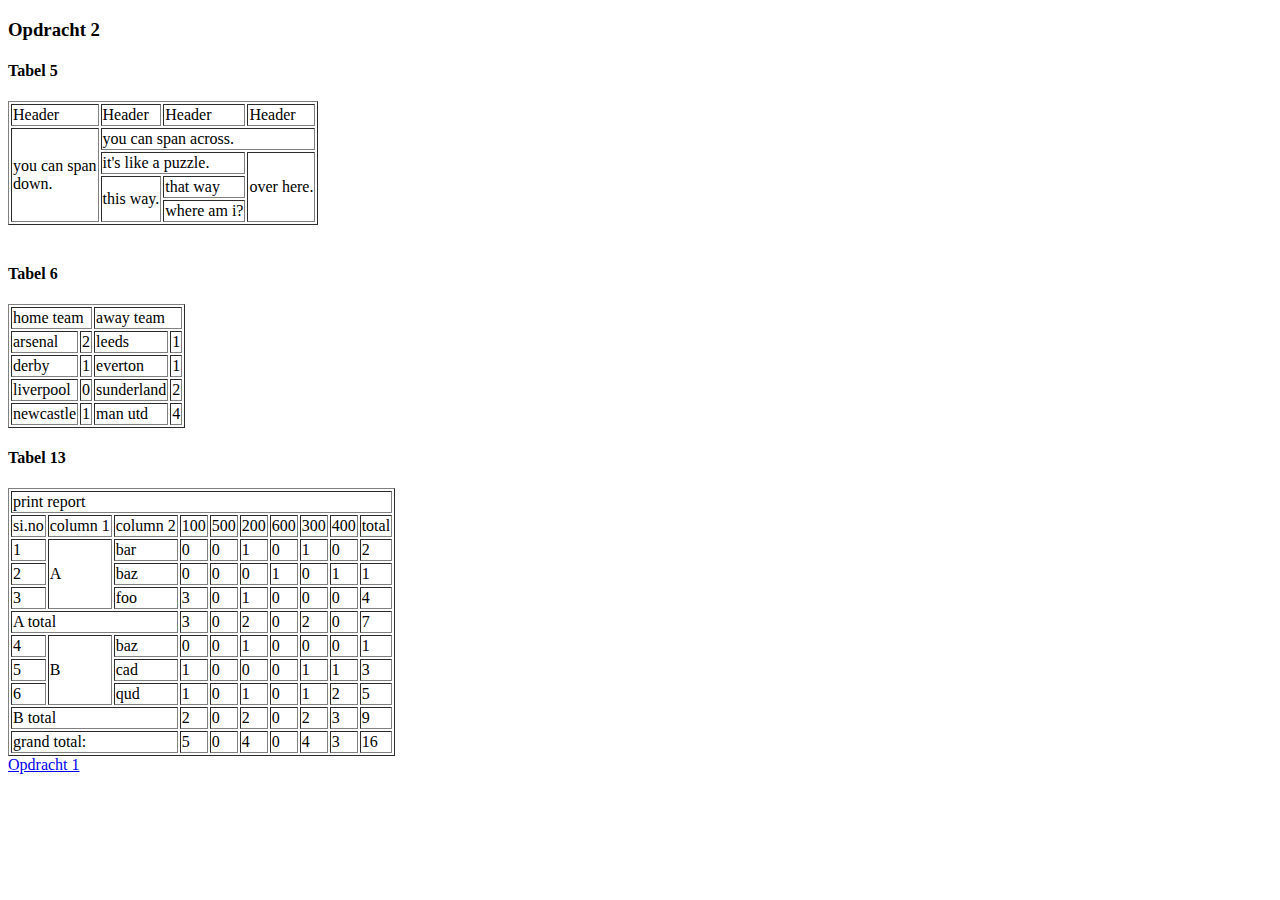
<file: h03/Opdracht3_2.html>
<!DOCTYPE html>
<html lang="en">
<head>
    <meta charset="UTF-8">
    <title>3 tabellen</title>
</head>
<body>
<h3>Opdracht 2</h3>

<h4>Tabel 5</h4>

<table border="1">
    <tr>
        <td>Header</td>
        <td>Header</td>
        <td>Header</td>
        <td>Header</td>
    </tr>
    <tr>
        <td rowspan="4">you can span<br>down.</td>
        <td colspan="3">you can span across.</td>
    </tr>
    <tr>
        <td colspan="2">it's like a puzzle.</td>
        <td rowspan="3">over here.</td>
    </tr>
    <tr>
        <td rowspan="2">this way.</td>
        <td>that way</td>
    </tr>
    <tr>
        <td>where am i?</td>
    </tr>
</table>

<br>

<h4>Tabel 6</h4>

<table border="1">
    <tr>
        <td colspan="2">home team</td>
        <td colspan="2">away team</td>
    </tr>
    <tr>
        <td>arsenal</td>
        <td>2</td>
        <td>leeds</td>
        <td>1</td>
    </tr>
    <tr>
        <td>derby</td>
        <td>1</td>
        <td>everton</td>
        <td>1</td>
    </tr>
    <tr>
        <td>liverpool</td>
        <td>0</td>
        <td>sunderland</td>
        <td>2</td>
    </tr>
    <tr>
        <td>newcastle</td>
        <td>1</td>
        <td>man utd</td>
        <td>4</td>
    </tr>
</table>

<h4>Tabel 13</h4>

<table border="1">
    <tr>
        <td colspan="10">print report</td>
    </tr>
    <tr>
        <td>si.no</td>
        <td>column 1</td>
        <td>column 2</td>
        <td>100</td>
        <td>500</td>
        <td>200</td>
        <td>600</td>
        <td>300</td>
        <td>400</td>
        <td>total</td>
    </tr>
    <tr>
        <td>1</td>
        <td rowspan="3">A</td>
        <td>bar</td>
        <td>0</td>
        <td>0</td>
        <td>1</td>
        <td>0</td>
        <td>1</td>
        <td>0</td>
        <td>2</td>
    </tr>
    <tr>
        <td>2</td>
        <td>baz</td>
        <td>0</td>
        <td>0</td>
        <td>0</td>
        <td>1</td>
        <td>0</td>
        <td>1</td>
        <td>1</td>
    </tr>
    <tr>
        <td>3</td>
        <td>foo</td>
        <td>3</td>
        <td>0</td>
        <td>1</td>
        <td>0</td>
        <td>0</td>
        <td>0</td>
        <td>4</td>
    </tr>
    <tr>
        <td colspan="3">A total</td>
        <td>3</td>
        <td>0</td>
        <td>2</td>
        <td>0</td>
        <td>2</td>
        <td>0</td>
        <td>7</td>
    </tr>
    <tr>
        <td>4</td>
        <td rowspan="3">B</td>
        <td>baz</td>
        <td>0</td>
        <td>0</td>
        <td>1</td>
        <td>0</td>
        <td>0</td>
        <td>0</td>
        <td>1</td>
    </tr>
    <tr>
        <td>5</td>
        <td>cad</td>
        <td>1</td>
        <td>0</td>
        <td>0</td>
        <td>0</td>
        <td>1</td>
        <td>1</td>
        <td>3</td>
    </tr>
    <tr>
        <td>6</td>
        <td>qud</td>
        <td>1</td>
        <td>0</td>
        <td>1</td>
        <td>0</td>
        <td>1</td>
        <td>2</td>
        <td>5</td>
    </tr>
    <tr>
        <td colspan="3">B total</td>
        <td>2</td>
        <td>0</td>
        <td>2</td>
        <td>0</td>
        <td>2</td>
        <td>3</td>
        <td>9</td>
    </tr>
    <tr>
        <td colspan="3">grand total:</td>
        <td>5</td>
        <td>0</td>
        <td>4</td>
        <td>0</td>
        <td>4</td>
        <td>3</td>
        <td>16</td>
    </tr>
</table>

<a href="index.html">Opdracht 1</a>

</body>
</html>
</file>
<file: homepageCSS.css>
body {
    font-family: "Arial", "sans-serif";
}

nav {
    background-color: #1a1a1a;
    padding: 15px;
}
nav a {
    color:white;
    font-weight: bold;
    text-decoration: none;
    padding-right: 5px;
    border-right: 2px solid white;
}
h2 {
text-align: center;
    color: white;
}

h3 {
    text-align: center;
    color: white;
}

body {
    background-color: #333333;
}

.pfp {
    max-width: 100%;
    height: 300px;
    background-image: url('img/pfp.jpg');
    vertical-align: middle;
    border-radius: 50%;
    border: 2px solid #808080;
}

.contact {
    position: relative;
    max-width: 100%;
    height: 30px;
    background-image: url("img/add-user-xxl.png");
    vertical-align: bottom;
    margin-left: 810px;
    margin-bottom: 230px;

}

.outlook {
    position: relative;
    max-width: 100%;
    height: 20px;
    vertical-align: bottom;
    margin-bottom: 180px;
    margin-left: -35px;
}

.gmail {
    position: relative;
    max-width: 100%;
    height: 20px;
    vertical-align: bottom;
    margin-bottom: 145px;
    margin-left: -23px;

}

p {
    color: white;
    font-weight: lighter;
    display: inline-block;
    margin-left: 30px;
}

.p1 {
    color: white;
    font-weight: lighter;
    display: inline-block;
    margin-left: 10px;

}
</file>
<file: h04/css/wilkens.css>
body {
    font-family: "Arial", "sans-serif";
}

nav {
    background-color: black;
    padding: 10px;
}
nav a {
    color:white;
    font-weight: bold;
    text-decoration: none;
    padding-right: 5px;
    border-right: 2px solid white;
}

div.wrapper {
    width: 1200px;
    margin: auto;
}

article {
    float:left;
    width:49%;
    margin-right: 2%;
    margin-top: 30px;
}

table {
    border: 1px solid black;
    border-collapse: collapse;
    margin-top: 30px;
    width:49%;
}

td {
    padding: 15px;
    border: 1px solid black;
}

td.groen {
    background-color: #ccffcc;
}

td.blauw {
    background-color: #66ffff;
}
</file>
<file: h05/burtonCSS.css>
* {
    box-sizing: border-box;
}

div#wrapper, footer {
    margin: auto;
    width: 1000px;
    background-color: rgb(251,235,235);
    padding: 20px;
}

body {
    font-family: "arial", "sans-serif";
    line-height: 24px;
}

nav {
    margin-top: 20px;
    margin-bottom: 20px;
}

nav a {
    margin-right: 20px;
}

section.appel , section.visuals {
    width: 50%;
    float: left;
}

section.visuals {
    text-align: right;
}

section.artikelen {

}

img.appel {
    width: 492px;
}

img.visuals {
    width: 450px;
    margin-bottom: 10px;
}

img.article {
    margin-top: 10px;
    margin-bottom: 10px;
    width: 303px;
}

article {
    width: 33%;
    display: inline-block;
    padding-right: 15px;
    vertical-align: top;

}

article:last-child {
padding-right: 10px;
}

footer {
    background-color: rgb(166,166,166);
    color: white;
}

footer a {
    color: white;
}
</file>
<file: h07/trueMusicCSS.css>
* {
    box-sizing: border-box;
}

body {
    padding: 0;
    margin: 0;
    font-family: 'Raleway', sans-serif;
}

div#wrapper {
    background-color: rgb(250,241,234);
}

header {
    background-color: rgb(192,240,223);
    text-align: center;
}

img#logo {
    width: 320px;
}

img {
    width: 100%;
}

ul {
    padding: 0;
    margin: 0;
}

li {
    background-color: rgb(128,128,128);
    padding: 10px;
    padding-left: 20px;
    border-top: 1px solid white;
}

li a {
    color: white;
    text-decoration: none;
    font-weight: 700;
}

@media all and (min-width: 550px){
    ul {
        background-color: rgb(128,128,128);
        border-top: 1px solid white;
    }
    li {
        display: inline-block;
        border: none;
    }
}

h3 {
    color: rgb(220,106,94);
    font-weight: 600;
}

section, footer{
    padding: 20px;
}

@media all and (min-width: 550px) {
    section#nieuws {
        width: 40%;
        float: left;
    }
    section#instrumenten {
        width: 60%;
        float: right;
    }
}

@media all and (min-width: 920px){
    section#nieuws {
        width: 30%;
        float: left;
    }
    section#instrumenten {
        width: 70%;
        float: right;
    }
    article {
        display: inline-block;
        width: 47%;
        margin-right: 20px;
    }
    article:nth-child(even){
        margin-right: 0;
    }
}

@media all and (min-width: 1200px){
    div#wrapper {
        width: 1200px;
        margin: auto;
    }
}

footer {
    background-color: rgb(128,128,128);
    color: white;
    clear: both;
}

footer h3 {
    color: white;
}
</file>
<file: h06/h06_Opdracht1/formulierCSS.css>
* {
    box-sizing: border-box;
}

div#wrapper, footer {
    margin: auto;
    width: 1000px;
    background-color: rgb(251,235,235);
    padding: 20px;
}

body {
    font-family: "arial", "sans-serif";
    line-height: 24px;
}

nav {
    margin-top: 20px;
    margin-bottom: 20px;
}

nav a {
    margin-right: 20px;
}

section.appel , section.visuals {
    width: 50%;
    float: left;
}

section.visuals {
    text-align: right;
}

section.artikelen {

}

img.appel {
    width: 492px;
}

img.visuals {
    width: 450px;
    margin-bottom: 10px;
}

img.article {
    margin-top: 10px;
    margin-bottom: 10px;
    width: 303px;
}

article {
    width: 33%;
    display: inline-block;
    padding-right: 15px;
    vertical-align: top;

}

article:last-child {
    padding-right: 10px;
}

footer {
    background-color: rgb(166,166,166);
    color: white;
}

footer a {
    color: white;
}
</file>
<file: h06/h06_Opdracht2/opdracht2CSS.css>
* {
    font-family: 'Ubuntu', sans-serif;
}

div.form-groep {
    width: 500px;
    padding: 20px;
}
input.namen-input {
float: right;
    width: 300px;
}

input.checkbox-input {
    float: left;
}

section.namen {
    width: 50%;
    float: left;
}

div.checkbox-positie{
    width: 400px;
    padding: 10px;
}

section.checkbox {
    width: 50%;
    float: right;
}

p#lekker-eten {
    position: absolute;
    margin-top: 10px;
    margin-left: 860px;
}

section.radio {
    width: 500px;
    padding: 20px;
    position: absolute;
    margin-top: 200px;
}

div.radio-input {
    float: right;
    width: 100%;
}

section.select-input {
    width: 100%;
    float: right;
    margin-top: 100px;
}

div.select {
    width: 500px;
    padding: 20px;
}

section.datum-input {
    width: 100%;
    float: right;
}

div.datum {
    width: 500px;
    padding: 20px;
}

section.textarea-input {
    width: 100%;
    float: right;
}

div.textarea {
    width: 500px;
    padding: 20px;
}

label.textarea-label {
    position: relative;
    margin-bottom: 50px;
}
</file>
